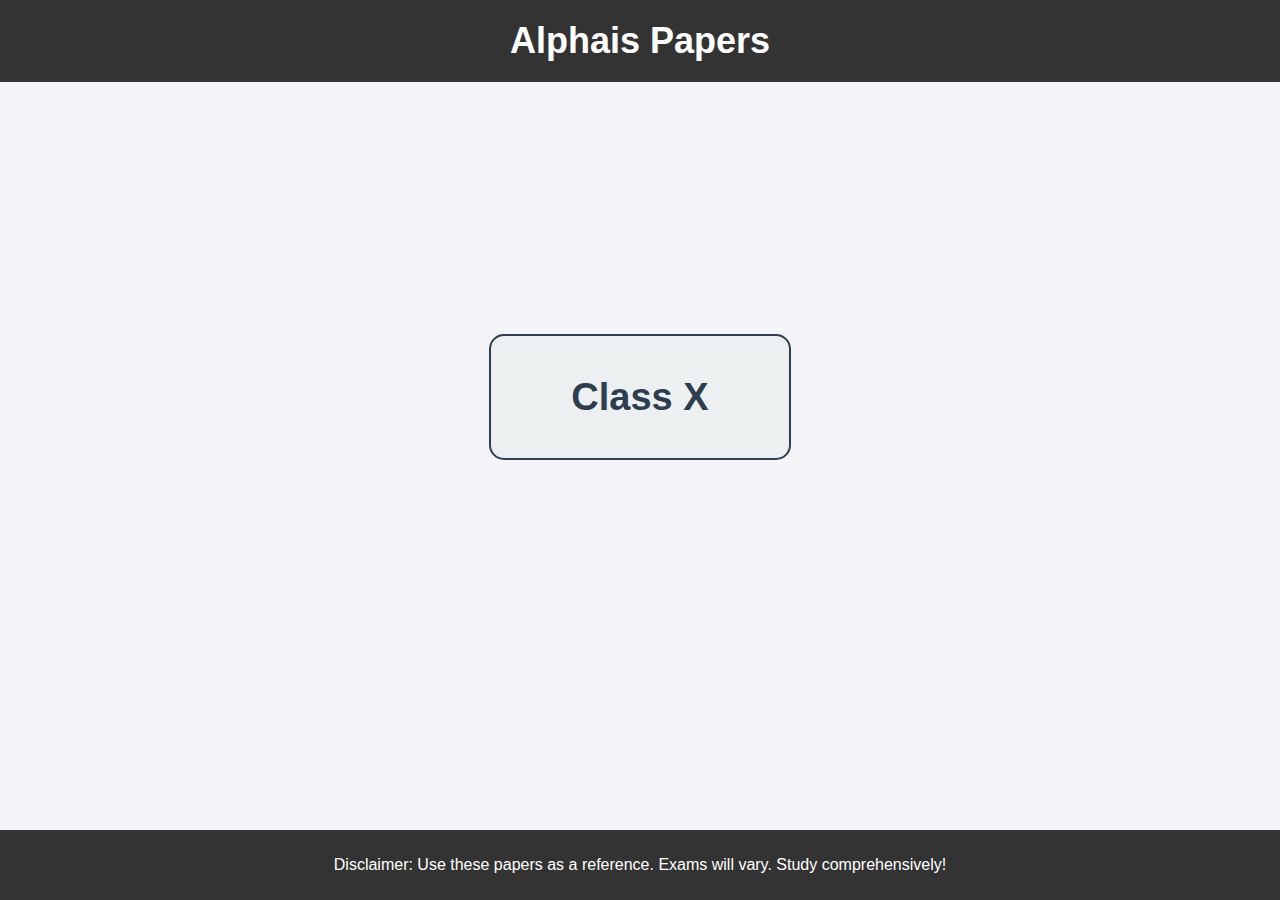
<file: index.html>
<!DOCTYPE html>
<html lang="en">
<head>
    <meta charset="UTF-8">
    <meta name="viewport" content="width=device-width, initial-scale=1.0">
    <title>Alphais Papers</title>
    <link rel="stylesheet" href="index.css">
</head>
<body>
    <header>
        <h1>Alphais Papers</h1>
    </header>

    <section id="classes">
        <div class="class-box"><a href="10.html" class="class-btn">Class X</a></div>
    </section>

    <footer>
        <p>Disclaimer: Use these papers as a reference. Exams will vary. Study comprehensively!</p>
    </footer>
</body>
</html>
</file>
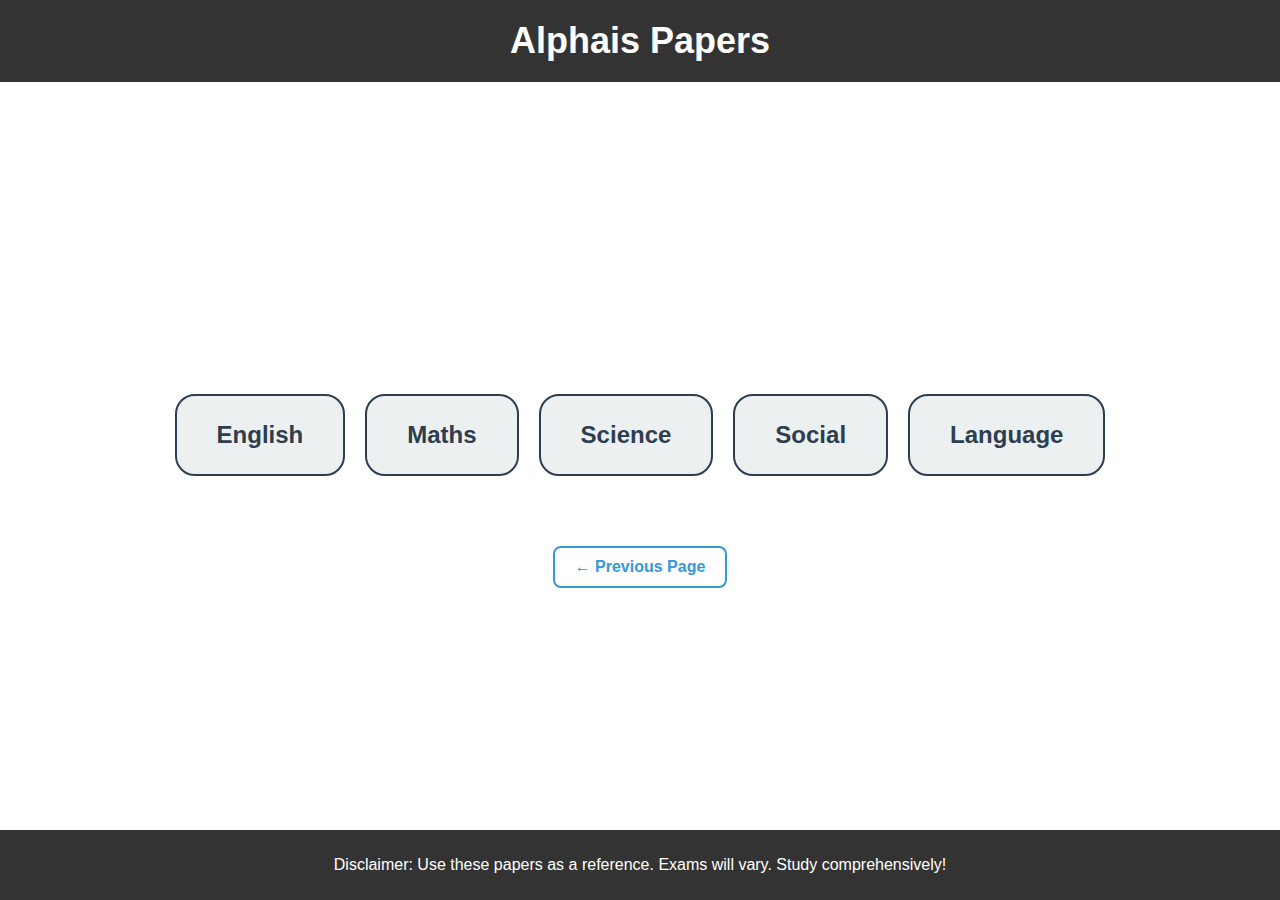
<file: 10.html>
<!DOCTYPE html>
<html lang="en">
<head>
  <meta charset="UTF-8" />
  <meta name="viewport" content="width=device-width, initial-scale=1.0"/>
  <title>Alphais Papers</title>
  <link rel="stylesheet" href="10.css" />
</head>
<body>

  <header>
    <h1>Alphais Papers</h1>
  </header>

  <main>
    <section id="subjects">
      <div class="subjects-container">
        <a href="Subjects/english.html" class="subject-btn">English</a>
        <a href="Subjects/maths.html" class="subject-btn">Maths</a>
        <a href="Subjects/science.html" class="subject-btn">Science</a>
        <a href="Subjects/social.html" class="subject-btn">Social</a>
        <a href="Subjects/language.html" class="subject-btn">Language</a>
      </div>
      <div class="back-home-container">
        <a href="index.html" class="back-home-btn">← Previous Page</a>
      </div>
    </section>
  </main>

  <footer>
    <p>Disclaimer: Use these papers as a reference. Exams will vary. Study comprehensively!</p>
  </footer>

</body>
</html>
</file>
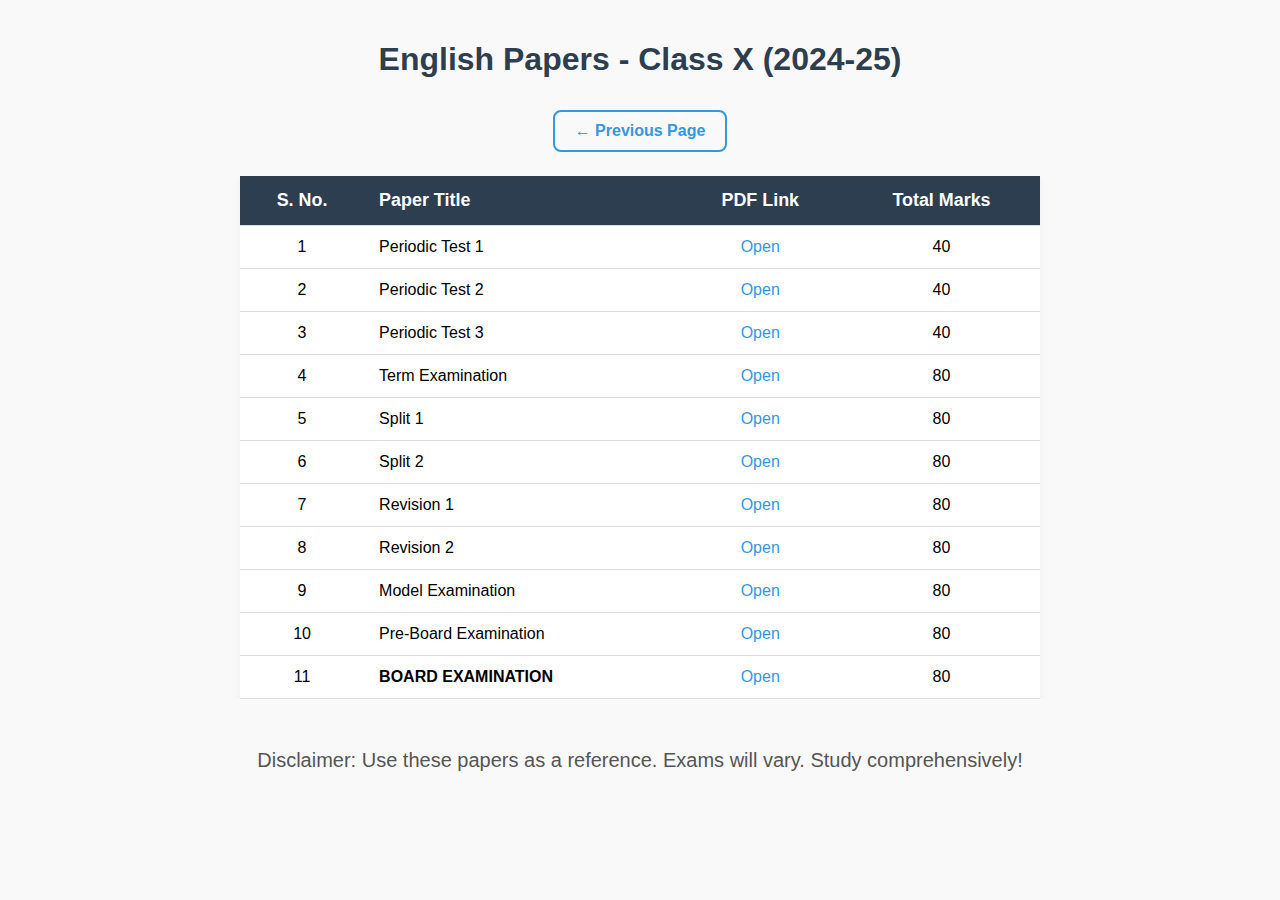
<file: english.html>
<!DOCTYPE html>
<html lang="en">
<head>
  <meta charset="UTF-8">
  <meta name="viewport" content="width=device-width, initial-scale=1">
  <title>Alphais Papers</title>
  <link rel="stylesheet" href="subjects.css">
</head>
<body>

  <h1>English Papers - Class X (2024-25)</h1>

  <div class="back-home-container">
    <a href="10.html" class="back-home-btn">← Previous Page</a>
  </div>

  <div class="table-container">
    <table>
      <thead>
        <tr>
          <th>S. No.</th>
          <th>Paper Title</th>
          <th>PDF Link</th>
          <th>Total Marks</th>
        </tr>
      </thead>
      <tbody>
        <tr><td>1</td><td>Periodic Test 1</td><td><a href="#" target="_blank">Open</a></td><td>40</td></tr>
        <tr><td>2</td><td>Periodic Test 2</td><td><a href="#" target="_blank">Open</a></td><td>40</td></tr>
        <tr><td>3</td><td>Periodic Test 3</td><td><a href="#" target="_blank">Open</a></td><td>40</td></tr>
        <tr><td>4</td><td>Term Examination</td><td><a href="#" target="_blank">Open</a></td><td>80</td></tr>
        <tr><td>5</td><td>Split 1</td><td><a href="#" target="_blank">Open</a></td><td>80</td></tr>
        <tr><td>6</td><td>Split 2</td><td><a href="#" target="_blank">Open</a></td><td>80</td></tr>
        <tr><td>7</td><td>Revision 1</td><td><a href="#" target="_blank">Open</a></td><td>80</td></tr>
        <tr><td>8</td><td>Revision 2</td><td><a href="#" target="_blank">Open</a></td><td>80</td></tr>
        <tr><td>9</td><td>Model Examination</td><td><a href="#" target="_blank">Open</a></td><td>80</td></tr>
        <tr><td>10</td><td>Pre-Board Examination</td><td><a href="#" target="_blank">Open</a></td><td>80</td></tr>
        <tr><td>11</td><td><b>BOARD EXAMINATION</b></td><td><a href="#" target="_blank">Open</a></td><td>80</td></tr>
      </tbody>
    </table>
  </div>

  <footer>
    Disclaimer: Use these papers as a reference. Exams will vary. Study comprehensively!
  </footer>

</body>
</html>
</file>
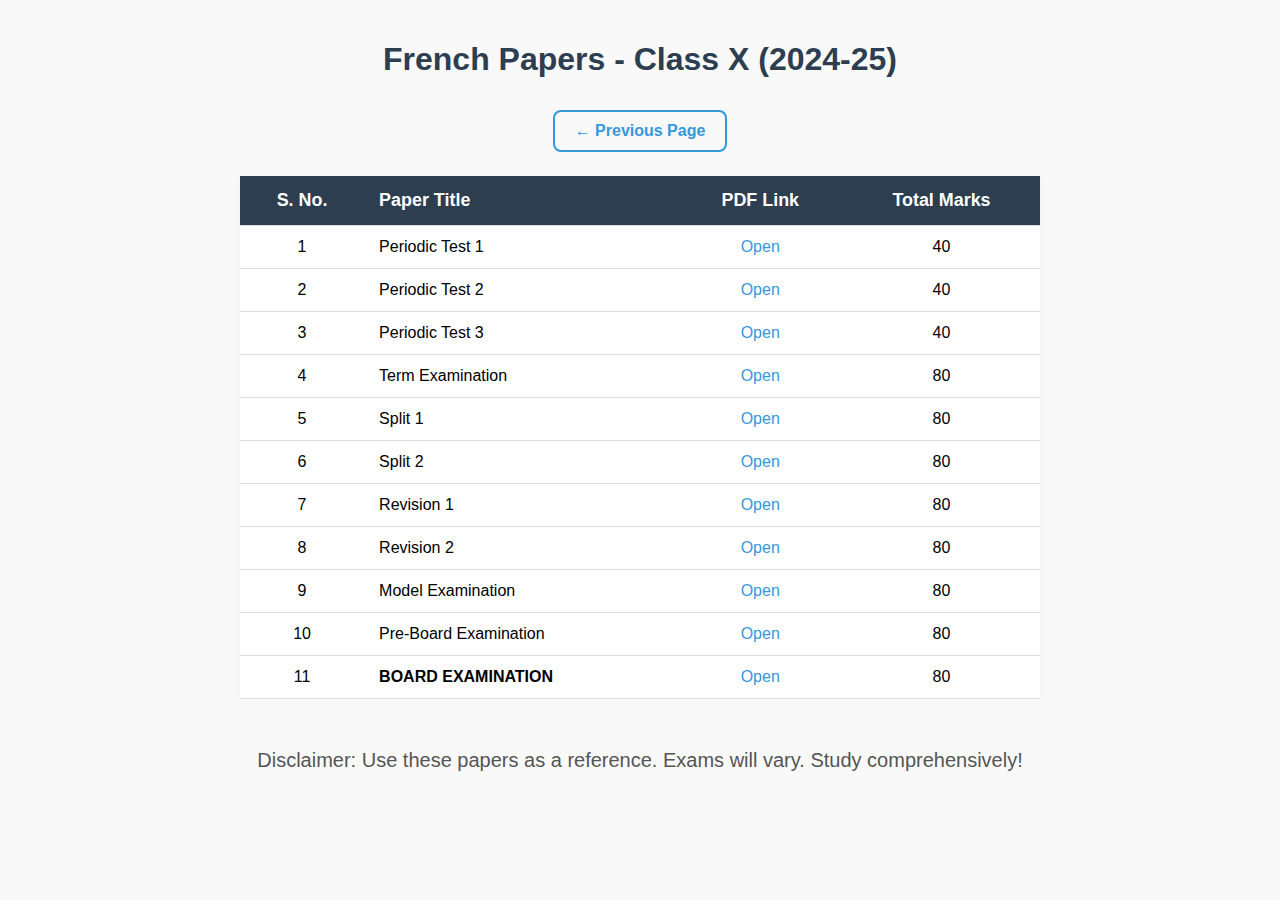
<file: french.html>
<!DOCTYPE html>
<html lang="en">
<head>
  <meta charset="UTF-8">
  <meta name="viewport" content="width=device-width, initial-scale=1">
  <title>Alphais Papers</title>
  <link rel="stylesheet" href="subjects.css">
</head>
<body>

  <h1>French Papers - Class X (2024-25)</h1>

  <div class="back-home-container">
    <a href="language.html" class="back-home-btn">← Previous Page</a>
  </div>

  <div class="table-container">
    <table>
      <thead>
        <tr>
          <th>S. No.</th>
          <th>Paper Title</th>
          <th>PDF Link</th>
          <th>Total Marks</th>
        </tr>
      </thead>
      <tbody>
        <tr><td>1</td><td>Periodic Test 1</td><td><a href="https://drive.google.com/file/d/1LjtTw0t6xW5BB2jyF-miH4nWn6W47ti1/view?usp=drive_link" target="_blank">Open</a></td><td>40</td></tr>
        <tr><td>2</td><td>Periodic Test 2</td><td><a href="https://drive.google.com/file/d/15Rp0ge1i91bSXs0M1GKeGLRbl06dGZN3/view?usp=drive_link" target="_blank">Open</a></td><td>40</td></tr>
        <tr><td>3</td><td>Periodic Test 3</td><td><a href="https://drive.google.com/file/d/1OlXfvGGfSYQ6PAE7Im1aH4qnf5FcG9Xh/view?usp=drive_link" target="_blank">Open</a></td><td>40</td></tr>
        <tr><td>4</td><td>Term Examination</td><td><a href="https://drive.google.com/file/d/1uOnGXeAKUN0LvUqCb5TOicNm_AwSyIpL/view?usp=drive_link" target="_blank">Open</a></td><td>80</td></tr>
        <tr><td>5</td><td>Split 1</td><td><a href="https://drive.google.com/file/d/1mdmqPyMYiwen0Mvmj_NJdlaFUhzcs3eK/view?usp=drive_link" target="_blank">Open</a></td><td>80</td></tr>
        <tr><td>6</td><td>Split 2</td><td><a href="https://drive.google.com/file/d/1kxLo0U7t0fZOsd9inzcpVUOENvBS3FJt/view?usp=drive_link" target="_blank">Open</a></td><td>80</td></tr>
        <tr><td>7</td><td>Revision 1</td><td><a href="https://drive.google.com/file/d/1AeYkM8ILWtUhr0bF_ycU06Ck366mH5ck/view?usp=drive_link" target="_blank">Open</a></td><td>80</td></tr>
        <tr><td>8</td><td>Revision 2 </td><td><a href="https://drive.google.com/file/d/1Nqyb12AtrsvKSQEShXz2y3juZ6cMmiQ3/view?usp=drive_link" target="_blank">Open</a></td><td>80</td></tr>
        <tr><td>9</td><td>Model Examination</td><td><a href="https://drive.google.com/file/d/1BDs5xa_963k9BiJq0ZujECT0o6ad9AhP/view?usp=drive_link" target="_blank">Open</a></td><td>80</td></tr>
        <tr><td>10</td><td>Pre-Board Examination</td><td><a href="https://drive.google.com/file/d/1qx3qq1Z0SFQH4ZQa4g3isCXs7fNB6iR1/view?usp=drive_link" target="_blank">Open</a></td><td>80</td></tr>
        <tr><td>11</td><td><b>BOARD EXAMINATION</b></td><td><a href="https://drive.google.com/file/d/1FvBJrO3k_uwz0RSRYq1EctngroyGNTeT/view?usp=drive_link" target="_blank">Open</a></td><td>80</td></tr>
      </tbody>
    </table>
  </div>

  <footer>
    Disclaimer: Use these papers as a reference. Exams will vary. Study comprehensively!
  </footer>

</body>
</html>
</file>
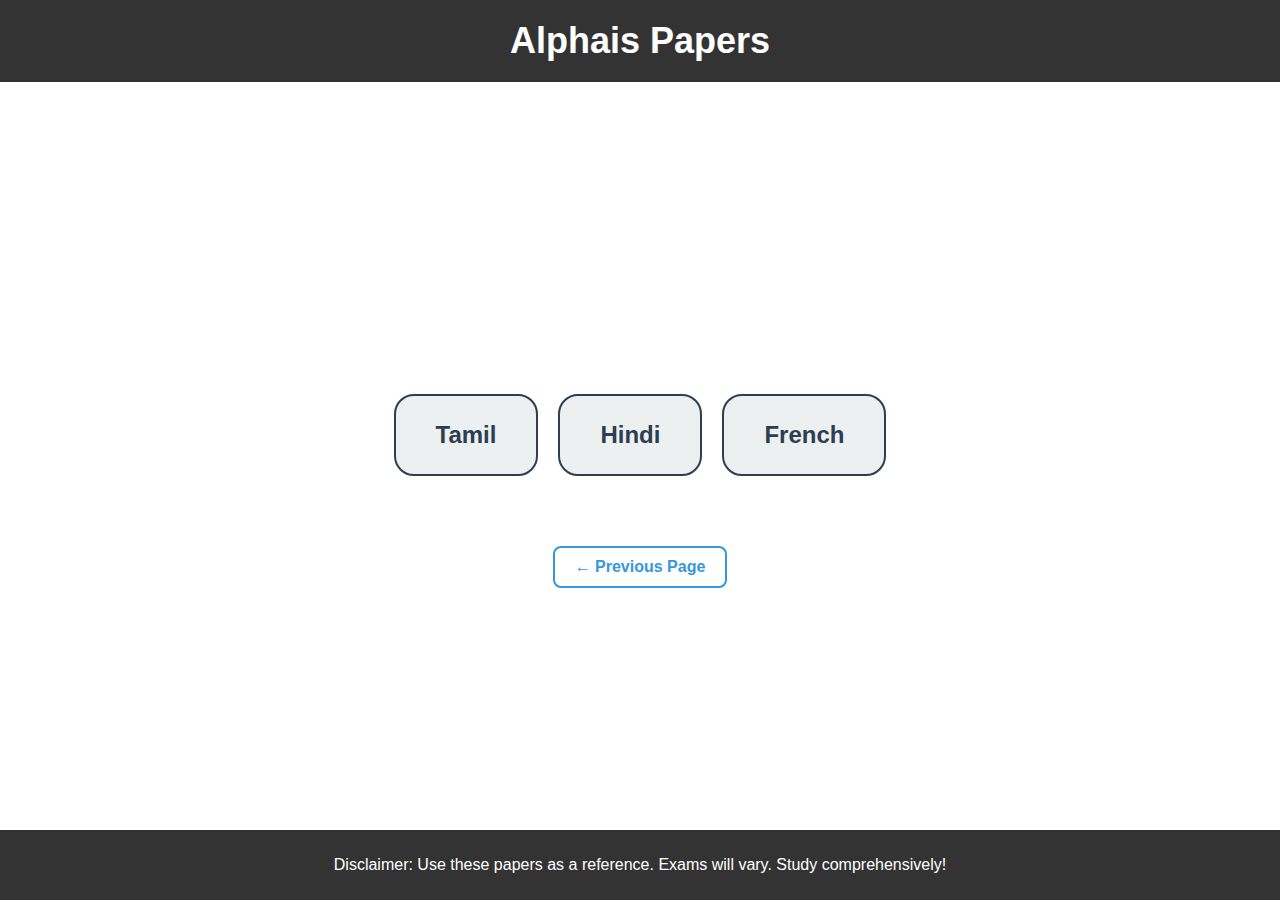
<file: language.html>
<!DOCTYPE html>
<html lang="en">
<head>
  <meta charset="UTF-8" />
  <meta name="viewport" content="width=device-width, initial-scale=1.0"/>
  <title>Alphais Papers</title>
  <link rel="stylesheet" href="language.css" />
</head>
<body>

  <header>
    <h1>Alphais Papers</h1>
  </header>

  <main>
    <section id="subjects">
      <div class="subjects-container">
        <a href="tamilhindi.html" class="subject-btn">Tamil</a>
        <a href="tamilhindi.html" class="subject-btn">Hindi</a>
        <a href="french.html" class="subject-btn">French</a>
      </div>
      <div class="back-home-container">
        <a href="10.html" class="back-home-btn">← Previous Page</a>
      </div>
    </section>
  </main>

  <footer>
    <p>Disclaimer: Use these papers as a reference. Exams will vary. Study comprehensively!</p>
  </footer>

</body>
</html>
</file>
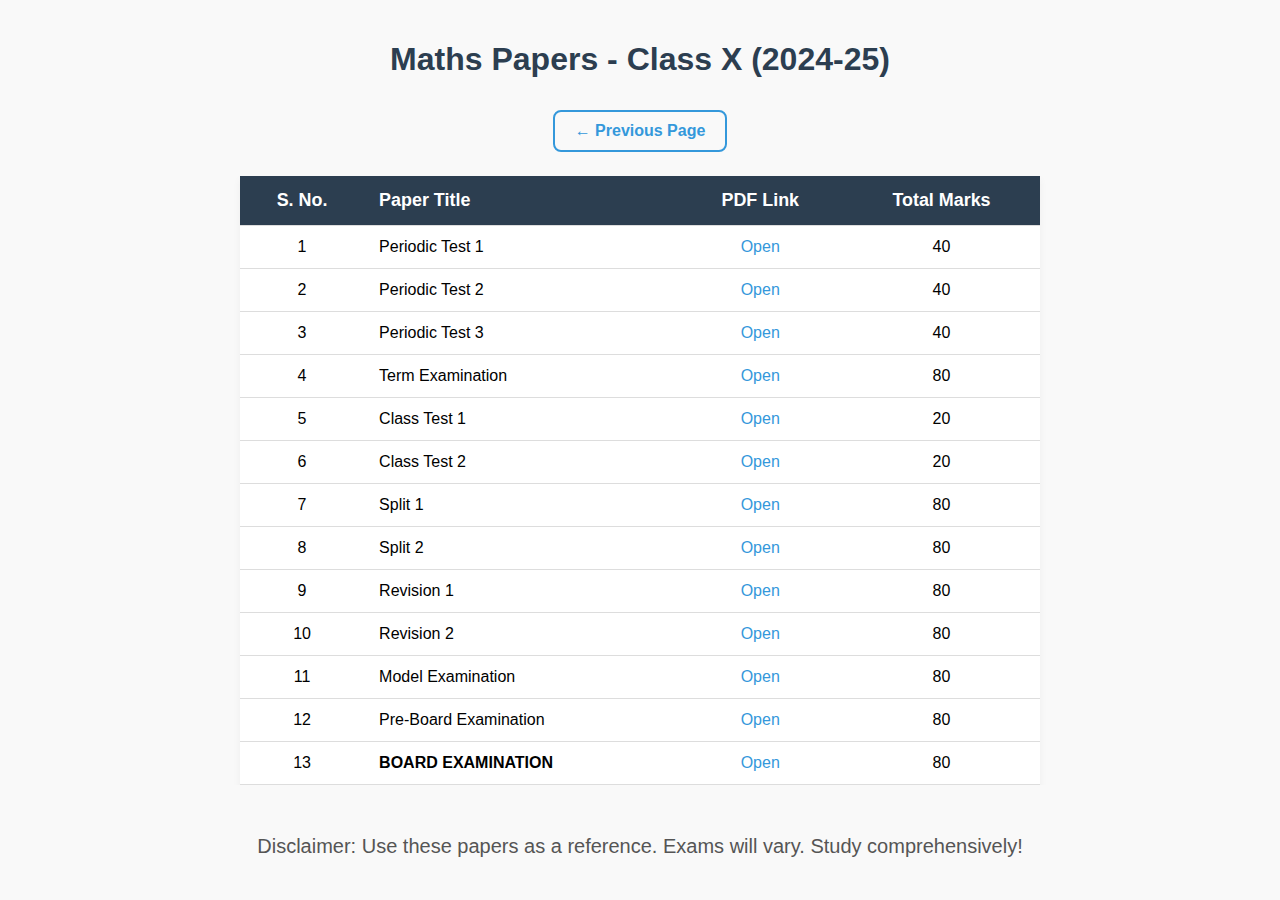
<file: maths.html>
<!DOCTYPE html>
<html lang="en">
<head>
  <meta charset="UTF-8">
  <meta name="viewport" content="width=device-width, initial-scale=1">
  <title>Alphais Papers</title>
  <link rel="stylesheet" href="subjects.css">
</head>
<body>

  <h1>Maths Papers - Class X (2024-25)</h1>

  <div class="back-home-container">
    <a href="10.html" class="back-home-btn">← Previous Page</a>
  </div>

  <div class="table-container">
    <table>
      <thead>
        <tr>
          <th>S. No.</th>
          <th>Paper Title</th>
          <th>PDF Link</th>
          <th>Total Marks</th>
        </tr>
      </thead>
      <tbody>
        <tr><td>1</td><td>Periodic Test 1</td><td><a href="nofile.html" target="_blank">Open</a></td><td>40</td></tr>
        <tr><td>2</td><td>Periodic Test 2</td><td><a href="nofile.html" target="_blank">Open</a></td><td>40</td></tr>
        <tr><td>3</td><td>Periodic Test 3</td><td><a href="nofile.html" target="_blank">Open</a></td><td>40</td></tr>
        <tr><td>4</td><td>Term Examination</td><td><a href="nofile.html" target="_blank">Open</a></td><td>80</td></tr>
        <tr><td>5</td><td>Class Test 1</td><td><a href="nofile.html" target="_blank">Open</a></td><td>20</td></tr>
        <tr><td>6</td><td>Class Test 2</td><td><a href="nofile.html" target="_blank">Open</a></td><td>20</td></tr>
        <tr><td>7</td><td>Split 1</td><td><a href="nofile.html" target="_blank">Open</a></td><td>80</td></tr>
        <tr><td>8</td><td>Split 2</td><td><a href="nofile.html" target="_blank">Open</a></td><td>80</td></tr>
        <tr><td>9</td><td>Revision 1</td><td><a href="nofile.html" target="_blank">Open</a></td><td>80</td></tr>
        <tr><td>10</td><td>Revision 2</td><td><a href="nofile.html" target="_blank">Open</a></td><td>80</td></tr>
        <tr><td>11</td><td>Model Examination</td><td><a href="nofile.html" target="_blank">Open</a></td><td>80</td></tr>
        <tr><td>12</td><td>Pre-Board Examination</td><td><a href="nofile.html" target="_blank">Open</a></td><td>80</td></tr>
        <tr><td>13</td><td><b>BOARD EXAMINATION</b></td><td><a href="nofile.html" target="_blank">Open</a></td><td>80</td></tr>
      </tbody>
    </table>
  </div>

  <footer>
    Disclaimer: Use these papers as a reference. Exams will vary. Study comprehensively!
  </footer>

</body>
</html>
</file>
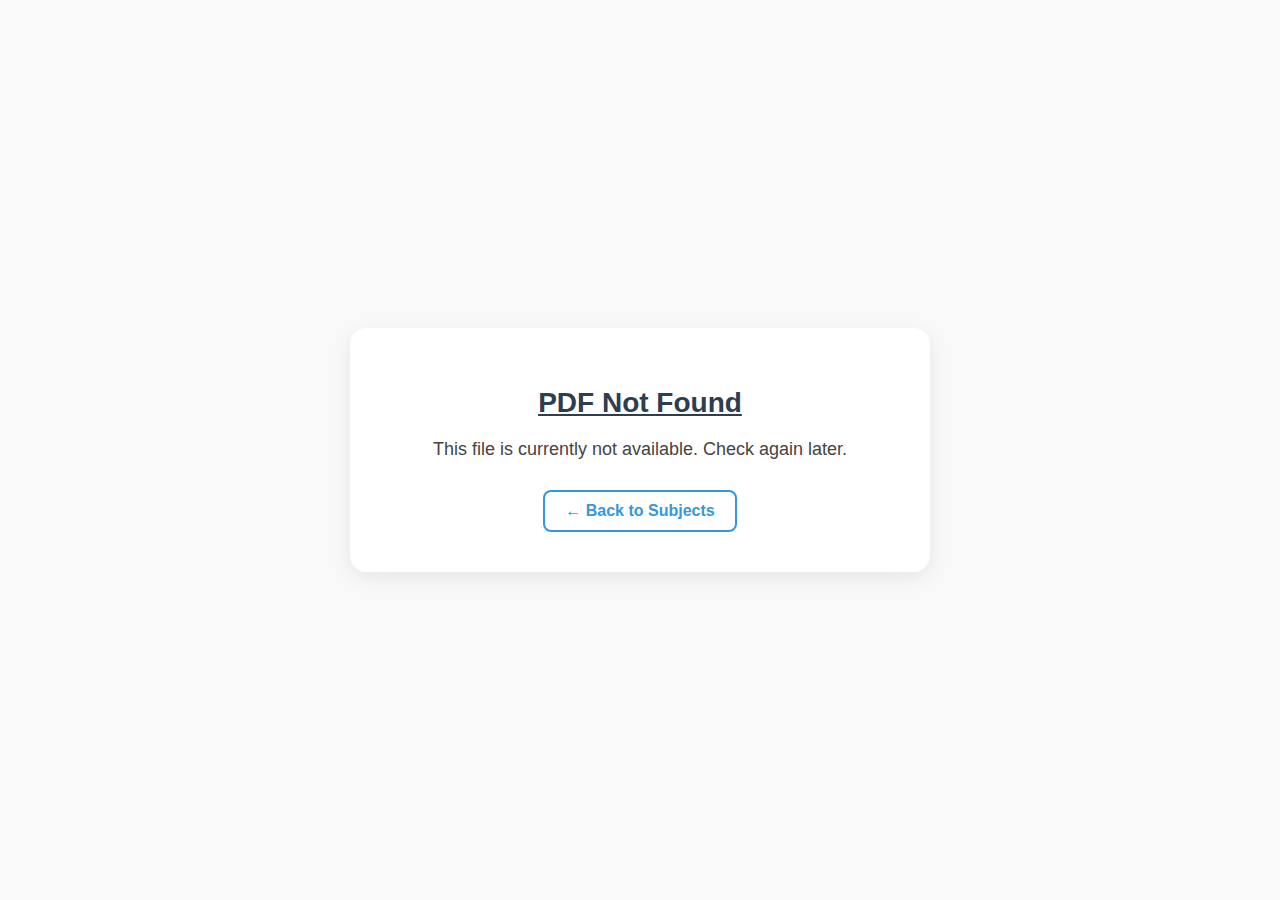
<file: nofile.html>
<!DOCTYPE html>
<html lang="en">
<head>
  <meta charset="UTF-8" />
  <meta name="viewport" content="width=device-width, initial-scale=1.0"/>
  <title>Alphais Papers</title>
  <link rel="stylesheet" href="tamilhindi.css">
</head>
<body>
  <div class="container">
    <h1>PDF Not Found</h1>
    <p>This file is currently not available. Check again later.</p>
    <a href="../10.html" class="back-link">← Back to Subjects</a>
  </div>
</body>
</html>
</file>
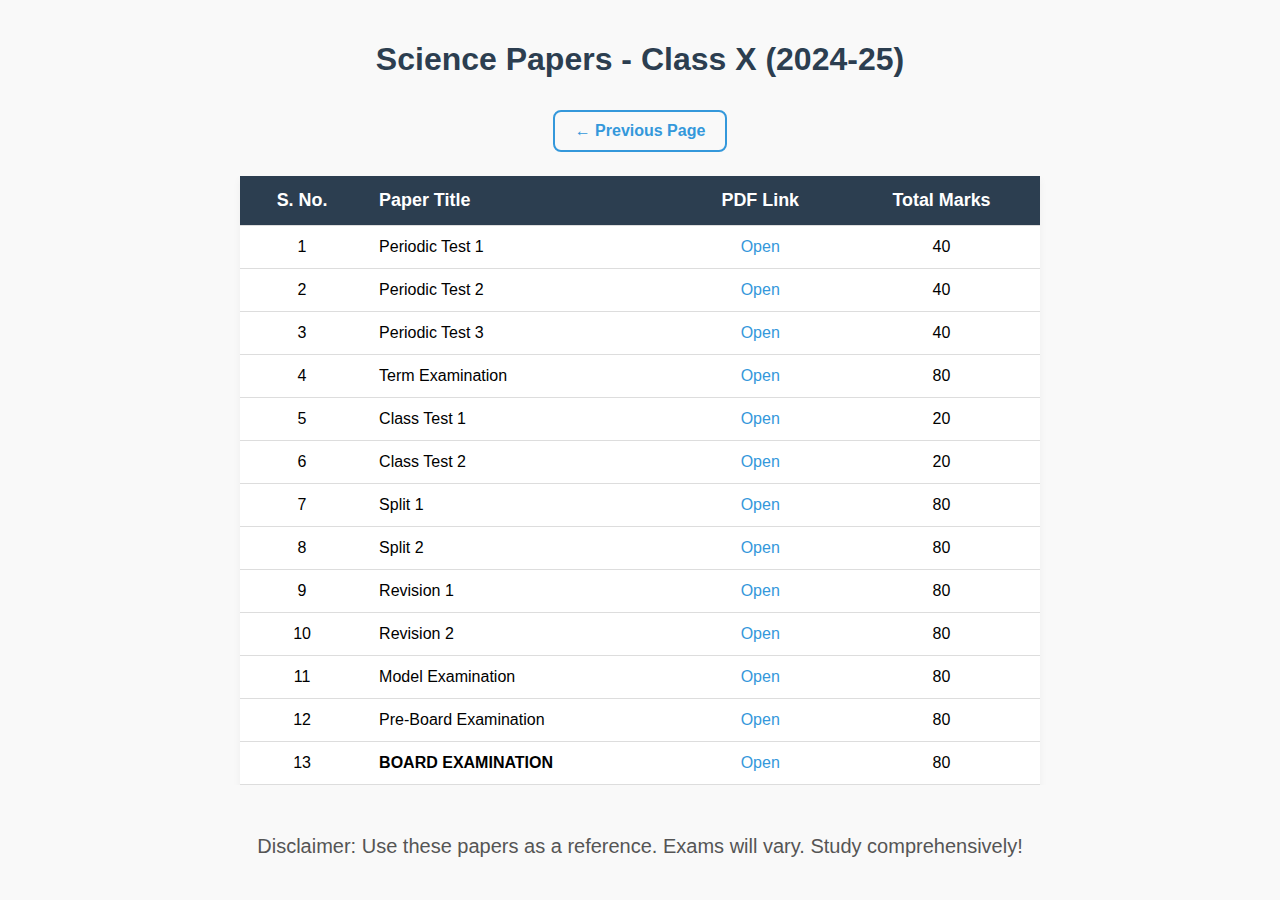
<file: science.html>
<!DOCTYPE html>
<html lang="en">
<head>
  <meta charset="UTF-8">
  <meta name="viewport" content="width=device-width, initial-scale=1">
  <title>Alphais Papers</title>
  <link rel="stylesheet" href="subjects.css">
</head>
<body>

  <h1>Science Papers - Class X (2024-25)</h1>

  <div class="back-home-container">
    <a href="10.html" class="back-home-btn">← Previous Page</a>
  </div>

  <div class="table-container">
    <table>
      <thead>
        <tr>
          <th>S. No.</th>
          <th>Paper Title</th>
          <th>PDF Link</th>
          <th>Total Marks</th>
        </tr>
      </thead>
      <tbody>
        <tr><td>1</td><td>Periodic Test 1</td><td><a href="nofile.html" target="_blank">Open</a></td><td>40</td></tr>
        <tr><td>2</td><td>Periodic Test 2</td><td><a href="nofile.html" target="_blank">Open</a></td><td>40</td></tr>
        <tr><td>3</td><td>Periodic Test 3</td><td><a href="nofile.html" target="_blank">Open</a></td><td>40</td></tr>
        <tr><td>4</td><td>Term Examination</td><td><a href="nofile.html" target="_blank">Open</a></td><td>80</td></tr>
        <tr><td>5</td><td>Class Test 1</td><td><a href="nofile.html" target="_blank">Open</a></td><td>20</td></tr>
        <tr><td>6</td><td>Class Test 2</td><td><a href="nofile.html" target="_blank">Open</a></td><td>20</td></tr>
        <tr><td>7</td><td>Split 1</td><td><a href="nofile.html" target="_blank">Open</a></td><td>80</td></tr>
        <tr><td>8</td><td>Split 2</td><td><a href="nofile.html" target="_blank">Open</a></td><td>80</td></tr>
        <tr><td>9</td><td>Revision 1</td><td><a href="nofile.html" target="_blank">Open</a></td><td>80</td></tr>
        <tr><td>10</td><td>Revision 2</td><td><a href="nofile.html" target="_blank">Open</a></td><td>80</td></tr>
        <tr><td>11</td><td>Model Examination</td><td><a href="nofile.html" target="_blank">Open</a></td><td>80</td></tr>
        <tr><td>12</td><td>Pre-Board Examination</td><td><a href="nofile.html" target="_blank">Open</a></td><td>80</td></tr>
        <tr><td>13</td><td><b>BOARD EXAMINATION</b></td><td><a href="nofile.html" target="_blank">Open</a></td><td>80</td></tr>
      </tbody>
    </table>
  </div>

  <footer>
    Disclaimer: Use these papers as a reference. Exams will vary. Study comprehensively!
  </footer>

</body>
</html>
</file>
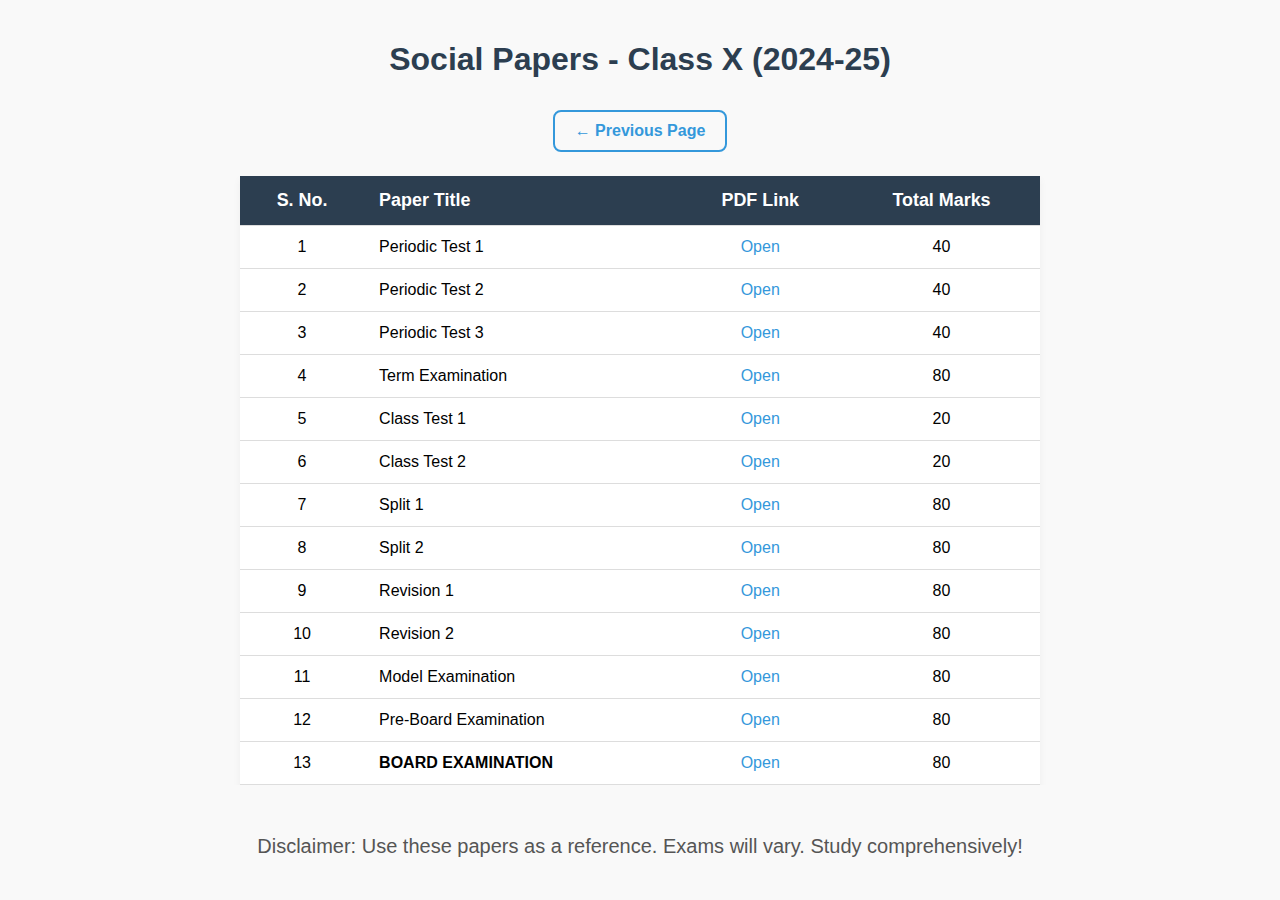
<file: social.html>
<!DOCTYPE html>
<html lang="en">
<head>
  <meta charset="UTF-8">
  <meta name="viewport" content="width=device-width, initial-scale=1">
  <title>Alphais Papers</title>
  <link rel="stylesheet" href="subjects.css">
</head>
<body>

  <h1>Social Papers - Class X (2024-25)</h1>

  <div class="back-home-container">
    <a href="10.html" class="back-home-btn">← Previous Page</a>
  </div>

  <div class="table-container">
    <table>
      <thead>
        <tr>
          <th>S. No.</th>
          <th>Paper Title</th>
          <th>PDF Link</th>
          <th>Total Marks</th>
        </tr>
      </thead>
      <tbody>
        <tr><td>1</td><td>Periodic Test 1</td><td><a href="https://drive.google.com/file/d/1jAcTPcEef0dSwcwpgBxYjTmMtWV-p0zi/view?usp=drive_link" target="_blank">Open</a></td><td>40</td></tr>
        <tr><td>2</td><td>Periodic Test 2</td><td><a href="https://drive.google.com/file/d/1mfg60FKy-208DaDC5IxDKe9Q8Ann6TRT/view?usp=drive_link" target="_blank">Open</a></td><td>40</td></tr>
        <tr><td>3</td><td>Periodic Test 3</td><td><a href="https://drive.google.com/file/d/1yIk6GAW2UYXgQexZ35k8Gl3P6AoaN36m/view?usp=drive_link" target="_blank">Open</a></td><td>40</td></tr>
        <tr><td>4</td><td>Term Examination</td><td><a href="https://drive.google.com/file/d/1eiaypTVb-VXKacP4YAmDH5y6Ddmu-YWg/view?usp=drive_link" target="_blank">Open</a></td><td>80</td></tr>
        <tr><td>5</td><td>Class Test 1</td><td><a href="https://drive.google.com/file/d/1LKtobdmJ84SDcWAILNPyhKk2VR0FviQf/view?usp=drive_link" target="_blank">Open</a></td><td>20</td></tr>
        <tr><td>6</td><td>Class Test 2</td><td><a href="https://drive.google.com/file/d/1ld-bYJyYT6z2n6Cib6T8FWbmYTCaYmmp/view?usp=drive_link" target="_blank">Open</a></td><td>20</td></tr>
        <tr><td>7</td><td>Split 1</td><td><a href="https://drive.google.com/file/d/1b9o66pLgphwQ2T8oFbyT906ngMYrsmV9/view?usp=drive_link" target="_blank">Open</a></td><td>80</td></tr>
        <tr><td>8</td><td>Split 2</td><td><a href="https://drive.google.com/file/d/1xhBGjPz61R6UZkAqmV0ICx-6eBEYDSyS/view?usp=drive_link" target="_blank">Open</a></td><td>80</td></tr>
        <tr><td>9</td><td>Revision 1</td><td><a href="https://drive.google.com/file/d/1rAoI9Qex3u0d5NE-5tz_pvJBbhfbb4w2/view?usp=drive_link" target="_blank">Open</a></td><td>80</td></tr>
        <tr><td>10</td><td>Revision 2</td><td><a href="nofile.html">Open</a></td><td>80</td></tr>
        <tr><td>11</td><td>Model Examination</td><td><a href="https://drive.google.com/file/d/1Ggf4X90FaRBGQ-iQVnr7eE2-uQZLDzrp/view?usp=drive_link" target="_blank">Open</a></td><td>80</td></tr>
        <tr><td>12</td><td>Pre-Board Examination</td><td><a href="https://drive.google.com/file/d/1QUX0szoLYlzBC2IA6fvF_ZZv6IPPmM53/view?usp=drive_link" target="_blank">Open</a></td><td>80</td></tr>
        <tr><td>13</td><td><b>BOARD EXAMINATION</b></td><td><a href="https://drive.google.com/file/d/1r4oWv5Dx4SpDy6Ia5ER-4fITjBYIhT1m/view?usp=drive_link" target="_blank">Open</a></td><td>80</td></tr>
      </tbody>
    </table>
  </div>

  <footer>
    Disclaimer: Use these papers as a reference. Exams will vary. Study comprehensively!
  </footer>

</body>
</html>
</file>
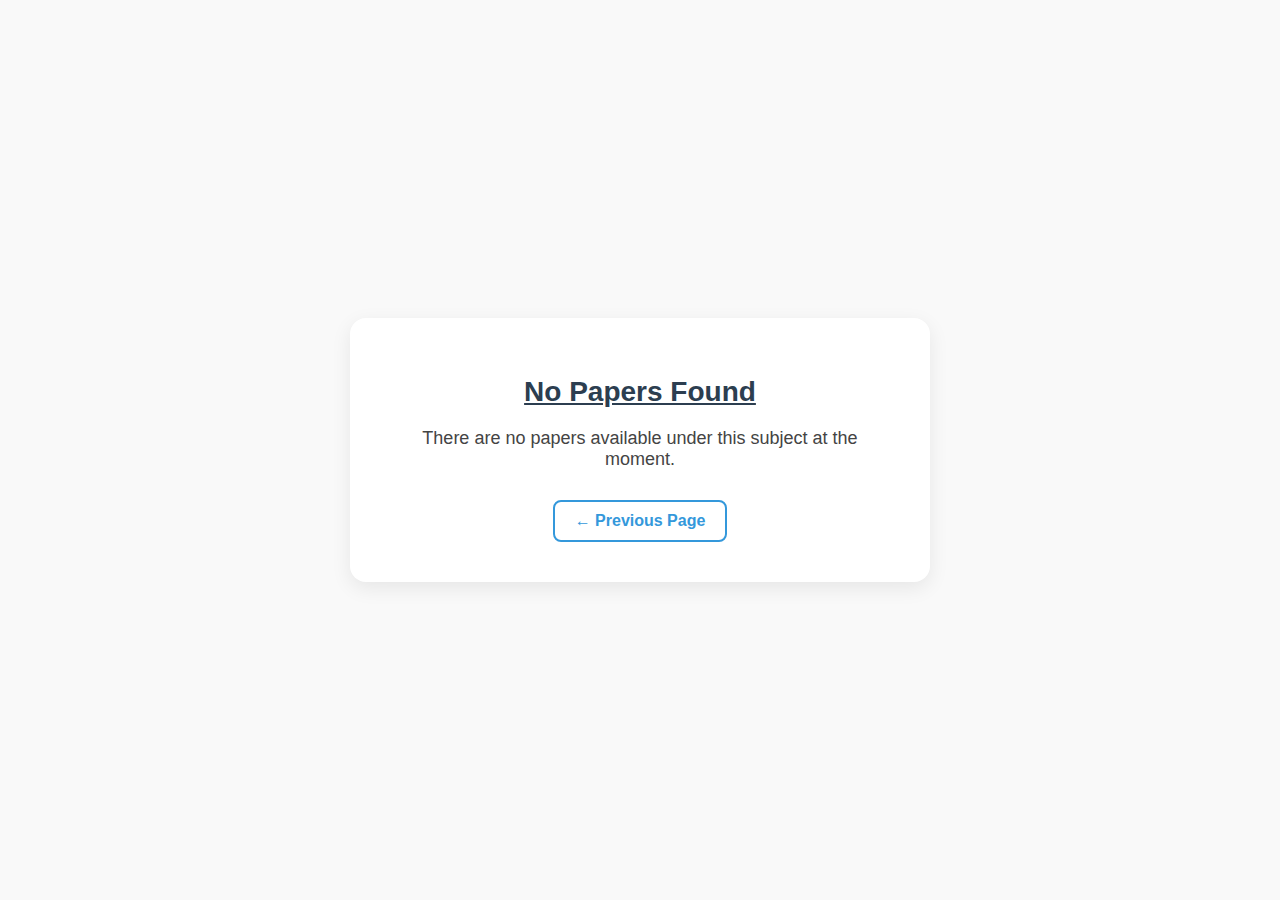
<file: tamilhindi.html>
<!DOCTYPE html>
<html lang="en">
<head>
  <meta charset="UTF-8" />
  <meta name="viewport" content="width=device-width, initial-scale=1.0"/>
  <title>Alphais Papers</title>
  <link rel="stylesheet" href="tamilhindi.css">
</head>
<body>
  <div class="container">
    <h1>No Papers Found</h1>
    <p>There are no papers available under this subject at the moment.</p>
    <a href="language.html" class="back-link">← Previous Page</a>
  </div>
</body>
</html>
</file>
<file: index.css>
body {
    font-family: Arial, sans-serif;
    margin: 0;
    padding: 0;
    background-color: #f4f4f9;
    color: #333;
}

header {
    background-color: #333;
    color: #fff;
    text-align: center;
    padding: 20px 0;
}

h1 {
    font-size: 36px;
    margin: 0;
}

#classes {
    display: flex;
    justify-content: center;
    align-items: center;
    height: 70vh;
}

.class-btn {
    padding: 40px 80px;
    background-color: #ecf0f1;
    border: 2px solid #2c3e50;
    color: #2c3e50;
    font-size: 38px;
    font-weight: bold;
    text-decoration: none;
    border-radius: 15px;
    transition: background-color 0.3s ease, transform 0.3s ease;
  }

.class-btn:hover {
    background-color: #3498db;
    color: white;
    transform: scale(1.05);
  }

a {
    color: #333;
    text-decoration: none;
    font-weight: bold;
}

footer {
    background-color: #333;
    color: #fff;
    text-align: center;
    padding: 10px 0;
    position: absolute;
    bottom: 0;
    width: 100%;
}
</file>
<file: subjects.css>
body {
    font-family: Arial, sans-serif;
    background-color: #f9f9f9;
    margin: 0;
    padding: 20px;
    text-align: center;
  }
  
  h1 {
    color: #2c3e50;
    margin-bottom: 2px;
  }
  
  .table-container {
    display: flex;
    justify-content: center;
    overflow-x: auto;
  }
  
  table {
    border-collapse: collapse;
    width: 90%;
    max-width: 800px;
    background-color: #ffffff;
    box-shadow: 0 4px 8px rgba(0,0,0,0.05);
  }
  
  th {
    
    font-size: 112%;
    padding: 14px 15px;
    border-bottom: 1px solid #ddd;
  }

  td {
    padding: 12px 15px;
    border-bottom: 1px solid #ddd;
  }
  
  /* Align columns */
  th:nth-child(2),
  td:nth-child(2) {
    text-align: left;
  }
  
  th:not(:nth-child(2)),
  td:not(:nth-child(2)) {
    text-align: center;
  }
  
  th {
    background-color: #2c3e50;
    color: white;
  }
  
  tr:hover {
    background-color: #f1f1f1;
  }
  
  a {
    color: #3498db;
    text-decoration: none;
  }
  
  a:hover {
    text-decoration: underline;
  }

  .back-home-container {
    margin-bottom: 24px;
    text-align: center;
  }
  
  .back-home-btn {
    text-decoration: none;
    border: 2px solid #2c3e50;
    color: #3498db;
    padding: 10px 20px;
    border-radius: 8px;
    font-size: 16px;
    font-weight: bold;
    transition: all 0.3s ease;
    border: 2px solid #3498db;
  
    display: inline-block;
    margin-top: 30px; /* 👈 This adds space above the button */
  }
  
  .back-home-btn:hover {
    background-color: #3498db;
    color: white;
  }
    
  footer {
    margin-top: 40px;
    font-size: 20px;
    color: #555;
    font-weight: 500;
    text-align: center;
    padding: 10px 0;
  }
</file>
<file: tamilhindi.css>
body {
    margin: 0;
    padding: 0;
    font-family: Arial, sans-serif;
    background-color: #f9f9f9;
    display: flex;
    justify-content: center;
    align-items: center;
    min-height: 100vh;
    text-align: center;
  }
  
  .container {
    background-color: #ffffff;
    padding: 40px;
    border-radius: 16px;
    box-shadow: 0 6px 20px rgba(0, 0, 0, 0.08);
    width: 90%;
    max-width: 500px;
  }
  
  h1 {
    color: #2c3e50;
    font-size: 28px;
    margin-bottom: 20px;
    text-decoration: underline;
  }
  
  p {
    font-size: 18px;
    color: #444;
    margin-bottom: 30px;
  }
  
  .back-link {
    display: inline-block;
    text-decoration: none;
    color: #3498db;
    font-weight: bold;
    font-size: 16px;
    border: 2px solid #3498db;
    padding: 10px 20px;
    border-radius: 8px;
    transition: 0.3s;
  }
  
  .back-link:hover {
    background-color: #3498db;
    color: white;
  }
</file>
<file: 10.css>
/* Reset and base layout */
body, html {
  margin: 0;
  padding: 0;
  height: 100%;
  font-family: Arial, sans-serif;
  display: flex;
  flex-direction: column;
}

/* Header */
header {
    background-color: #333;
    color: #fff;
    text-align: center;
    padding: 20px 0;
}

h1 {
  margin: 0;
  font-size: 36px;
}

/* Main layout to push footer down */
main {
  flex: 1;
  display: flex;
  justify-content: center;
  align-items: center;
  min-height: calc(100vh - 140px); /* Adjust height considering header and footer */
  text-align: center;
}

/* Subjects section */
#subjects {
  text-align: center;
}

.subjects-container {
  display: flex;
  flex-wrap: wrap;
  justify-content: center;
  gap: 20px;
  margin-bottom: 40px;
}

.subject-btn {
  text-decoration: none;
  background-color: #ecf0f1;
  border: 2px solid #2c3e50;
  color: #2c3e50;
  padding: 25px 40px; /* Increased padding */
  border-radius: 20px; /* Slightly rounder buttons */
  font-size: 24px; /* Bigger text */
  font-weight: bold;
  transition: all 0.3s ease;
}

.subject-btn:hover {
  background-color: #3498db;
  color: white;
  transform: scale(1.05);
}

/* Back to home button */
.back-home-container {
  margin-top: 20px;
}

.back-home-btn {
  text-decoration: none;
  border: 2px solid #2c3e50;
  color: #3498db;
  padding: 10px 20px;
  border-radius: 8px;
  font-size: 16px;
  font-weight: bold;
  transition: all 0.3s ease;
  border: 2px solid #3498db;

  display: inline-block;
  margin-top: 30px; /* 👈 This adds space above the button */
}

.back-home-btn:hover {
  background-color: #3498db;
  color: white;
}

/* Footer */
footer {
  background-color: #333;
  color: #fff;
  text-align: center;
  padding: 10px 0;
  position: absolute;
  bottom: 0;
  width: 100%;
}
</file>
<file: language.css>
/* Reset and base layout */
body, html {
    margin: 0;
    padding: 0;
    height: 100%;
    font-family: Arial, sans-serif;
    display: flex;
    flex-direction: column;
  }
  
  /* Header */
  header {
      background-color: #333;
      color: #fff;
      text-align: center;
      padding: 20px 0;
  }
  
  h1 {
    margin: 0;
    font-size: 36px;
  }
  
  /* Main layout to push footer down */
  main {
    flex: 1;
    display: flex;
    justify-content: center;
    align-items: center;
  }
  
  /* Subjects section */
  #subjects {
    text-align: center;
  }
  
  .subjects-container {
    display: flex;
    flex-wrap: wrap;
    justify-content: center;
    gap: 20px;
    margin-bottom: 40px;
  }
  
  .subject-btn {
    text-decoration: none;
    background-color: #ecf0f1;
    border: 2px solid #2c3e50;
    color: #2c3e50;
    padding: 25px 40px; /* Increased padding */
    border-radius: 20px; /* Slightly rounder buttons */
    font-size: 24px; /* Bigger text */
    font-weight: bold;
    transition: all 0.3s ease;
  }
  
  .subject-btn:hover {
    background-color: #3498db;
    color: white;
    transform: scale(1.05);
  }
  
  /* Back to home button */
  .back-home-container {
    margin-top: 20px;
  }
  
  .back-home-btn {
    text-decoration: none;
    border: 2px solid #2c3e50;
    color: #3498db;
    padding: 10px 20px;
    border-radius: 8px;
    font-size: 16px;
    font-weight: bold;
    transition: all 0.3s ease;
    border: 2px solid #3498db;
  
    display: inline-block;
    margin-top: 30px; /* 👈 This adds space above the button */
  }
  
  .back-home-btn:hover {
    background-color: #3498db;
    color: white;
  }
  
  /* Footer */
  footer {
    background-color: #333;
    color: #fff;
    text-align: center;
    padding: 10px 0;
    position: absolute;
    bottom: 0;
    width: 100%;
  }
</file>
